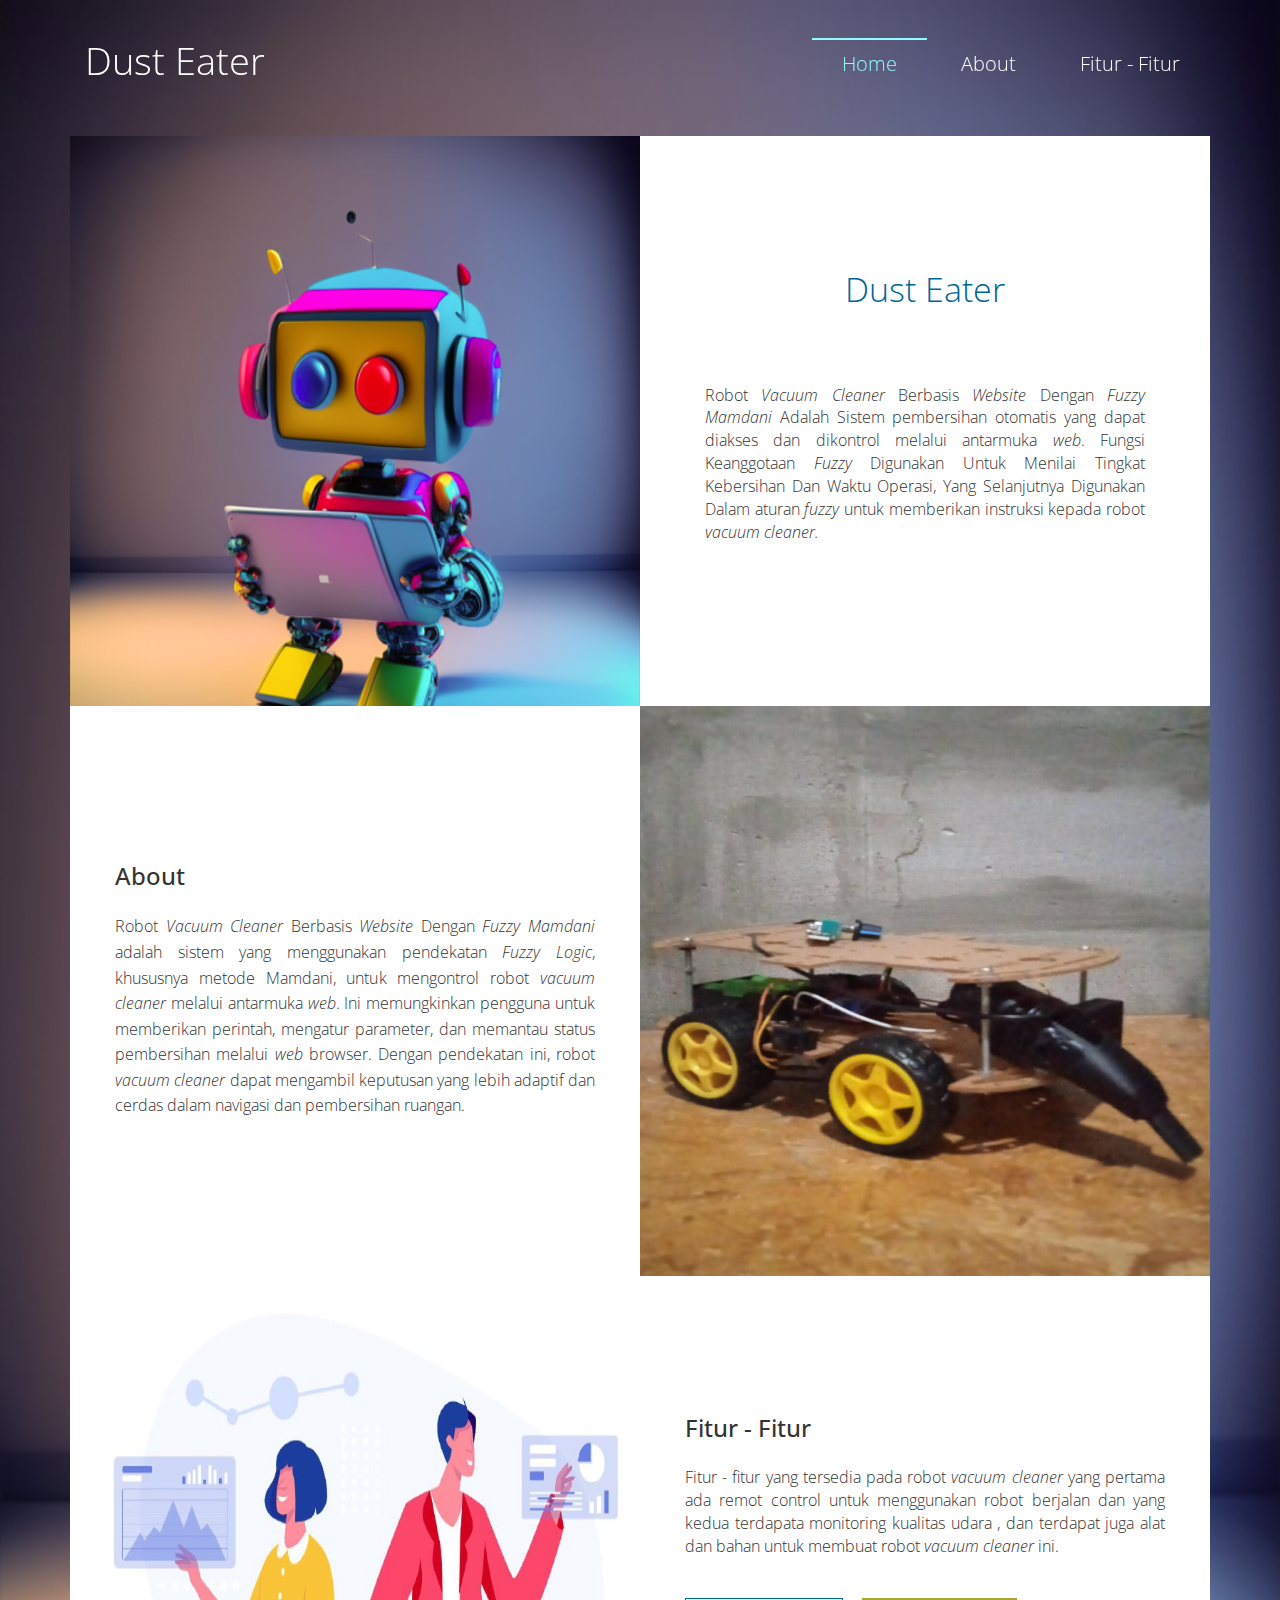
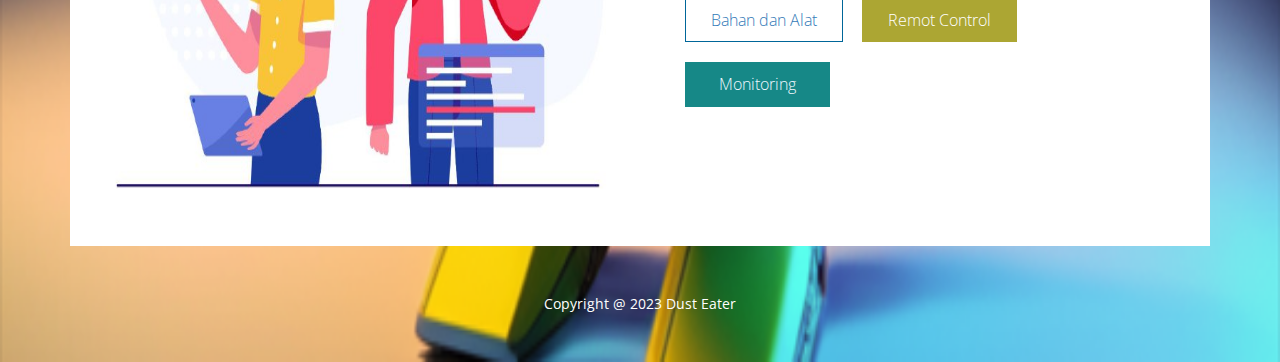
<file: index.html>
<!DOCTYPE html>
<head>
    <meta http-equiv="Content-Type" content="text/html; charset=utf-8" />
    <meta http-equiv="X-UA-Compatible" content="IE=edge">
    <meta name="viewport" content="width=device-width, initial-scale=1">
    <link href='https://fonts.googleapis.com/css?family=Open+Sans:300,400,600,700' rel='stylesheet' type='text/css'>
    <link rel="stylesheet" type="text/css" href="css/bootstrap.min.css">
    <link rel="stylesheet" type="text/css" href="css/templatemo-style.css">
    <title>Dust Eater</title>
</head>

<body>
    <div class="fixed-header">
        <div class="container">
            <div class="navbar-header">
                <button type="button" class="navbar-toggle">
                    <span class="icon-bar"></span>
                    <span class="icon-bar"></span>
                    <span class="icon-bar"></span>                        
                </button>
                <a class="navbar-brand" href="#">Dust Eater </a>
            </div>
            <nav class="main-menu">
                <ul>
                    <li><a href="#home">Home</a></li>
                    <li><a href="#about">About</a></li>
                    <li><a href="#fitur">Fitur - Fitur</a></li>
                </ul>
            </nav>
        </div>
    </div>
    
    <div class="container">
        <section class="col-md-12 content" id="home">
           <div class="col-lg-6 col-md-6 content-item">
               <img src="./bahan/image/robotik.png" alt="Image" class="tm-image" style="height: 570px;">
           </div>
           <div class="col-lg-6 col-md-6 content-item content-item-1 background">
               <h2 class="main-title text-center dark-blue-text">Dust Eater</h2>
               <p style="text-align: justify;">Robot <i>Vacuum Cleaner</i> Berbasis <i>Website</i> Dengan <i>Fuzzy Mamdani</i> Adalah Sistem pembersihan otomatis yang dapat diakses dan dikontrol melalui antarmuka <i>web</i>. Fungsi Keanggotaan <i>Fuzzy</i> Digunakan Untuk Menilai Tingkat Kebersihan Dan Waktu Operasi, Yang Selanjutnya Digunakan Dalam aturan <i>fuzzy </i> untuk memberikan instruksi kepada robot <i> vacuum cleaner.</i></p>
           </div>
       </section>

       <section class="col-md-12 content padding" id="about">
        <div class="col-lg-6 col-md-6 col-md-push-6 content-item">
           <img src="images/7.jpg" alt="Image" class="tm-image" style="height: 570px;">
       </div>
       <div class="col-lg-6 col-md-6 col-md-pull-6 content-item background flexbox">
           <h2 class="section-title">About</h2>
           <p class="section-text" style="text-align: justify;">Robot <i>Vacuum Cleaner</i> Berbasis <i>Website</i> Dengan <i>Fuzzy Mamdani</i> adalah sistem yang menggunakan pendekatan <i>Fuzzy Logic</i>, khususnya metode Mamdani, untuk mengontrol robot <i>vacuum cleaner</i> melalui antarmuka <i>web</i>. Ini memungkinkan pengguna untuk memberikan perintah, mengatur parameter, dan memantau status pembersihan melalui <i> web </i> browser. Dengan pendekatan ini, robot <i>vacuum cleaner</i> dapat mengambil keputusan yang lebih adaptif dan cerdas dalam navigasi dan pembersihan ruangan.</p>
       </div>

   </section>


   <section class="col-md-12 content" id="fitur">
       <div class="col-lg-6 col-md-6 content-item">
           <img src="images/9.jpg" alt="Image" class="tm-image" style="height: 570px;">
       </div>
       <div class="col-lg-6 col-md-6 content-item background flexbox">
           <h2 class="section-title">Fitur - Fitur </h2>
           <p style="text-align: justify;">Fitur - fitur yang tersedia pada robot <i>vacuum cleaner</i> yang pertama ada remot control untuk menggunakan robot berjalan dan yang kedua terdapata monitoring kualitas udara , dan terdapat juga alat dan bahan untuk membuat robot <i>vacuum cleaner</i> ini.</p>
           <div>
               <button type="button" class="btn dark-blue-bordered-btn normal-btn"><a href="./bahan/index.html">Bahan dan Alat</a></button>
               <button type="button" class="btn yellow-btn normal-btn"><a href="http://192.168.43.79/" style="color: white;">Remot Control</a></button>
               <button type="button" class="btn green-btn normal-btn"><a href="./monitoring/index.html" style="color:aliceblue">Monitoring</a></button>    
           </div>             
       </div>
   </section>
</div>

<div class="text-center footer">
	<div class="container">
		Copyright @ 2023 Dust Eater
    </div>
</div>

<script src="js/jquery.min.js"></script>
<script src="js/bootstrap.min.js"></script>
<script src="js/jquery.singlePageNav.min.js"></script>

<script>

// Check scroll position and add/remove background to navbar
function checkScrollPosition() {
    if($(window).scrollTop() > 50) {
      $(".fixed-header").addClass("scroll");
  } else {        
      $(".fixed-header").removeClass("scroll");
  }
}

$(document).ready(function () {   
    // Single page nav
    $('.fixed-header').singlePageNav({
        offset: 59,
        filter: ':not(.external)',
        updateHash: true        
    });

    checkScrollPosition();

    // nav bar
    $('.navbar-toggle').click(function(){
        $('.main-menu').toggleClass('show');
    });

    $('.main-menu a').click(function(){
        $('.main-menu').removeClass('show');
    });
});

$(window).on("scroll", function() {
    checkScrollPosition();    
});
</script>
</body>
</html>
</file>
<file: css/templatemo-style.css>
a,
a:hover,
a:focus {
    text-decoration: none;
}
a:focus {
    outline: none;
}
body{
    margin:0;
    padding:0;
    background-image:url(../images/back.png);
    background-repeat:no-repeat;
    background-size:100% 100%;
    font-family: 'Open Sans', sans-serif;
    font-size: 16px;
    font-weight:300;
}
.row {
    margin-right: 0px;
    margin-left: 0px;
}
p {
    margin: 0 0 20px;
}
.tm-image {
    width: 100%;
    height: 100%;
}
.fixed-header{
    width:100%;
    float:left;
    /*background-color:#023D69;*/
    position:fixed;
    top:0;
    z-index:111;
    transition:all 0.4s;
    -webkit-transition:all 0.4s;
    padding: 35px 0px;
}
.navbar-toggle {
    position: absolute;
    top: 8px;
    right: 17px;
    margin: 0;
    z-index: 99999999;
    color: #fff;
    padding: 10px 10px;
    background-color: #006699;
    border: none;
    font-weight: bold;
    display:none;
}
.navbar-brand {
    color: #fff;
    font-weight:300;
    font-size: 38px;
}
.navbar-brand:hover,
.navbar-brand:focus {
    color: #93FAFF;
}
.fixed-header ul{
    padding:0;
    float:right;
    margin:0;
}
.fixed-header ul li{
    display:inline-block;
    padding: 15px 0px;
}
.fixed-header ul li a{
    text-decoration:none;
    color:#fff;
    font-size: 20px;
    font-weight: 300;
    padding: 10px 30px 0;    
}
.fixed-header ul li a:hover,
.fixed-header ul li .current{
    color: #93FAFF;
    border-top:2px solid #93FAFF;
}
.fixed-header {
    background: transparent;
}
.fixed-header.scroll {
    background: rgba(2, 61, 105, 0.80);
    padding: 0;
}
.fixed-header.scroll .navbar-brand {
    font-size: 30px;
}

#home {
    padding-top: 8.5em;
}
.content {
    padding-right: 0px;
    padding-left: 0px;
}
.content-item {
    padding-right: 0px;
    padding-left: 0px;
    min-height:570px !important;
}
.content-item p:last-child {
    margin-bottom: 0;
}
.background.content-item-1 {
    padding: 60px 65px;
}
.last {
    padding-right: 0px;
    padding-left: 0px;
    min-height:284px !important;    
}
.background {
    background-color: #fff;
    padding: 55px 45px;
}
.about-text-container {
    font-style: italic;
    display: -webkit-flex;
    display: -ms-flexbox;
    display: flex;
    -webkit-flex-direction: column;
        -ms-flex-direction: column;
            flex-direction: column;
    -webkit-justify-content: center;
        -ms-flex-pack: center;
            justify-content: center;
}
.about-text {
    margin-bottom: 0;
    line-height: 1.6;
}
.main-title {    
    font-weight: 300;
    font-size: 34px;
    line-height: 1.4;
    margin-top: 70px;
    margin-bottom: 70px;
}
.section-title {
    font-size: 1.5em;
    margin-top: 0;
    margin-bottom: 25px;
}
.dark-blue-text {
    color: #006699;
}
.light-blue-text {
    color: #2FACFF;
}
.dark-blue-bordered-btn:hover,
.dark-blue-bordered-btn:focus,
.dark-blue-btn {
    background: #006699;
    color: white;    
}
.dark-blue-btn:hover,
.dark-blue-btn:focus,
.dark-blue-bordered-btn {
    background: none;
    border: 1px solid #006699;
    color: #006699;
}
.section-text {
    line-height: 1.6;
    font-size: 1em;
    margin-bottom: 15px;
}
.background ul {
   margin-bottom:20px;
}
.background li {
    list-style: none;
    font-size: 16px;
    line-height: 27px;
}
.btn {
    border-radius:0px;
    padding: 10px 25px;
    margin-top: 20px;
    font-size: 20px;
    font-weight: 300;
    margin-right: 15px;
    transition:all 0.3s;
    -webkit-transition:all 0.3s;
}
.btn:last-child {
    margin-right: 0;
}
.btn-big {
    padding: 10px 40px;
    min-width: 176px;
}
.btn-contact {
    font-size: 17px;
    padding: 10px 35px;
    color: #807D7D;
    font-weight: 300;
    margin-top: 0;
    transition: all 0.3s ease;
}
.btn-contact:hover,
.btn-contact:focus {
    color: white;
    background-color: rgba(47,47,47,0.5);
}
.no-bg {
    background: none;
    border: 1px solid #aaa;
}
.yellow-btn {
    background:#ACA633;
    border:1px solid #ACA633;
    color:#fff;
}
.yellow-btn:hover,
.yellow-btn:focus {
    background: none;
    color: #ACA633;
}
.green-btn {
    background:#168887;
    border:1px solid #168887;
    color:#fff; 
}
.green-btn:hover,
.green-btn:focus {
    background: none;
    color: #168887;
}
.normal-btn {
    font-size: 16px;
    font-weight: 300;
    min-width: 145px;
}
.form-control {
    box-shadow: none;
    font-size: 16px;
    height: auto;
    padding: 8px 12px;
}
.form-group {
    margin-bottom: 18px;
}
.contact-form {
    overflow: hidden;
    margin-left: -15px;
    margin-right: -15px;
}
.content-item input, .content-item textarea {
    border-radius:0px;
}
.contact-field {
    padding-left: 0;
    padding-right: 0;
}
.footer {
    color:#fff;
    font-size: 14px;
    font-weight: 400;
    padding:48px 0;
}
.footer a {
	color: #FF6;
}
.margin-b-0 {
    margin-bottom: 0;
}
.flexbox {
    display: -webkit-flex;
    display: -ms-flexbox;
    display: flex;
    -webkit-flex-direction: column;
        -ms-flex-direction: column;
            flex-direction: column;
    -webkit-justify-content: center;
        -ms-flex-pack: center;
            justify-content: center;
}
.pad-l-3 {
    padding-left: 3px;
}
.margin-b-25 {
    margin-bottom: 25px;
}

@media screen and (max-width:1199px){
    .content-item {
        min-height: 470px !important;
    }
    .content-item img {
        min-height: 470px !important;
    }
    .background p {
        line-height: 22px;        
    }
    .background p,
    .background li {
        font-size: 13px;
    }
    .background h2 {
        margin-bottom: 15px !important;
    }
    p {
        margin: 0 0 10px;
    }
    .btn {
        margin-top: 15px;        
    }
    .background {
        background-color: #fff;        
    }
    .last {
        min-height: 235px !important;
    }
    textarea#message {
        height: 125px;
    }
}

@media screen and (max-width: 1199px) and (min-width: 992px) {
    .background {
        padding: 25px;
    }
    .background.content-item-1 {
        padding: 0 40px;
    }
    .btn {
        margin-top: 10px;
    }
    .btn-contact {
        margin-top: 0;
    }
    .form-control {
        font-size: 0.9em;
    }
}

@media screen and (max-width:991px){

    .content-item {
        min-height: inherit !important;
    }
    .content-item img {
        min-height: inherit !important;
    }
    .fixed-header ul li a {
        padding: 0px 15px;
    }
    .background p {
        line-height: 27px;
    }
    .background p,
    .background li {
        font-size: 16px;
    }
    .background h2 {
        margin-bottom: 20px;
    }
    p {
        margin: 0 0 20px;
    }
    .btn {
        margin-top: 20px;        
    }
    .last {
        min-height: 284px !important;
    }
    textarea#message {
        height: inherit;
    }
}

@media screen and (max-width:767px){
    .last {
        min-height: inherit !important;
    }
    .fixed-header.scroll .navbar-brand {
        padding: 12px 15px 0;
    }
    .navbar-toggle {
       display:block;
       top: 15px;
       background-color: white;       
    }
    .fixed-header.scroll .navbar-toggle {
        top: 8px;
    }
    .navbar-toggle .icon-bar {
        background-color: #006699;
    }
    
    .fixed-header ul li a:hover, 
    .fixed-header ul li .current {
        border-top: none;
    }
    .fixed-header {
        padding: 5px 0;
    }
    .fixed-header ul li a {
        font-size: 1em;
    }
    .main-menu ul {
        width: 100%;
        background-color: #023D69;
    }
    .main-menu {
        max-height: 0;
        transition: max-height 0.3s;
        overflow: hidden;
    }
    /* http://css3.bradshawenterprises.com/animating_height/ */
    .main-menu.show {
        max-height: 250px;
        overflow: auto;
    }
    .main-menu ul li {
        display: block;
        padding: 10px 0px;
        width: 100%;
        float:left;
    }
    .main-menu ul li a {
        padding: 0px 0px;
        width: 100%;
        float: left;
    }
    #home {
        padding-top: 62px;
    }
    .pad-l-3 {
        padding-left: 15px;
    }
}

@media screen and (max-width:500px) {
    .btn {
        margin-top: 10px;
    }
}

@media screen and (max-width: 480px) {
    .background.content-item-1 {
        padding: 40px 45px;
    }
}

@media screen and (max-width: 420px) {
    .background {
        padding: 40px 35px;
    }
    .background.content-item-1 {
        padding: 20px 25px;
    }
}
</file>
